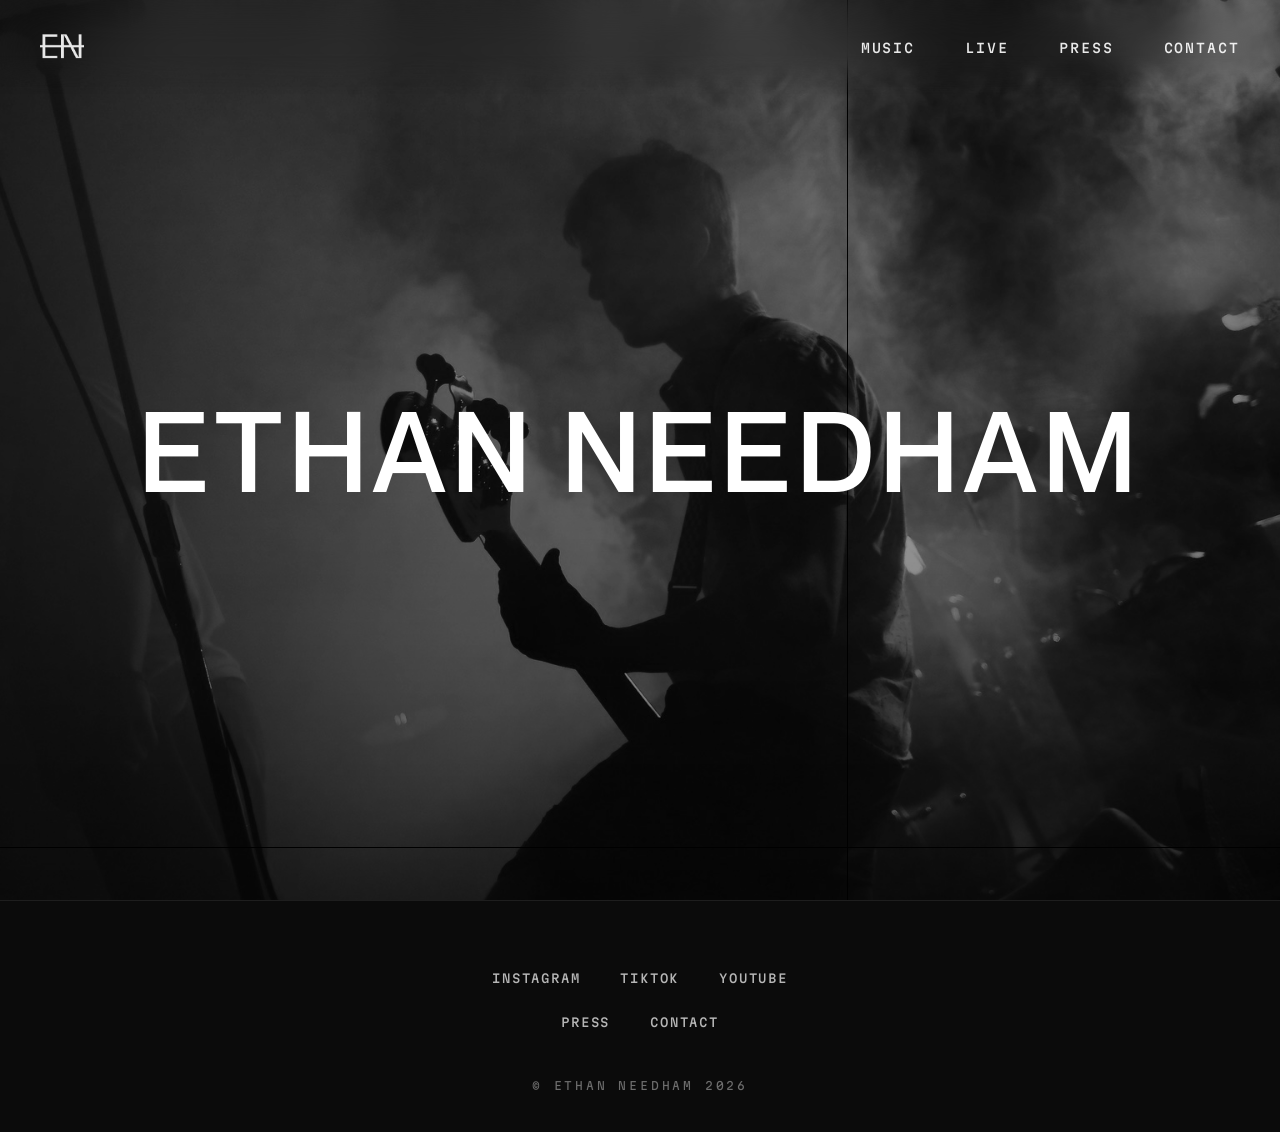
<file: index.html>
<!DOCTYPE html>
<html lang="en">

<head>

    <meta charset="UTF-8">
    <meta name="viewport" content="width=device-width, initial-scale=1">

    <title>Ethan Needham | Artist, Songwriter & Producer</title>

    <meta name="description" content="Official website of Ethan Needham. Explore music, live performances, and creative projects.">
    <meta name="author" content="Ethan Needham">
    <meta name="robots" content="index, follow">

    <link rel="canonical" href="https://ethanneedham.com/">
    <meta name="theme-color" content="#0b0b0b">

    <link rel="icon" type="image/png" href="/assets/logos/favicon.png">

    <link rel="stylesheet" href="/css/base.css">
    <link rel="stylesheet" href="/css/components.css">
    <link rel="stylesheet" href="/css/pages/home.css">

</head>

<body>

<div id="page">

<header>

    <nav class="navbar" aria-label="Main Navigation">

        <a href="/" class="nav-logo" aria-label="Home">
            <img src="/assets/logos/logo.png" alt="Ethan Needham logo">
        </a>

        <ul class="nav-links">
            <li><a href="/music/">MUSIC</a></li>
            <li><a href="/live/">LIVE</a></li>
            <li><a href="/press/">PRESS</a></li>
            <li><a href="/contact/">CONTACT</a></li>
        </ul>

    </nav>

</header>

<main>

    <section class="hero">

        <div class="hero-bg hero-bw"></div>
        <div class="hero-bg hero-color"></div>

        <div class="hero-content">
            <h1>Ethan Needham</h1>
        </div>

    </section>

</main>

<!-- FOOTER -->
<footer class="footer">

    <!-- SOCIALS -->
    <div class="footer-links">

        <a href="https://instagram.com/ethanneedham" target="_blank">INSTAGRAM</a>
        <a href="https://tiktok.com/@ethan.needham" target="_blank">TIKTOK</a>
        <a href="https://youtube.com/@ethan.needham" target="_blank">YOUTUBE</a>

    </div>

    <!-- PROFESSIONAL -->
    <div class="footer-professional">

        <a href="/press/">PRESS</a>
        <a href="/contact/">CONTACT</a>

    </div>

    <!-- COPYRIGHT -->
    <div class="footer-copyright">
        © ETHAN NEEDHAM 2026
    </div>

</footer>

<div class="transition-layer"></div>

</div>

<script src="/js/main.js"></script>
<script src="/js/hero-toggle.js"></script>

</body>
</html>
</file>
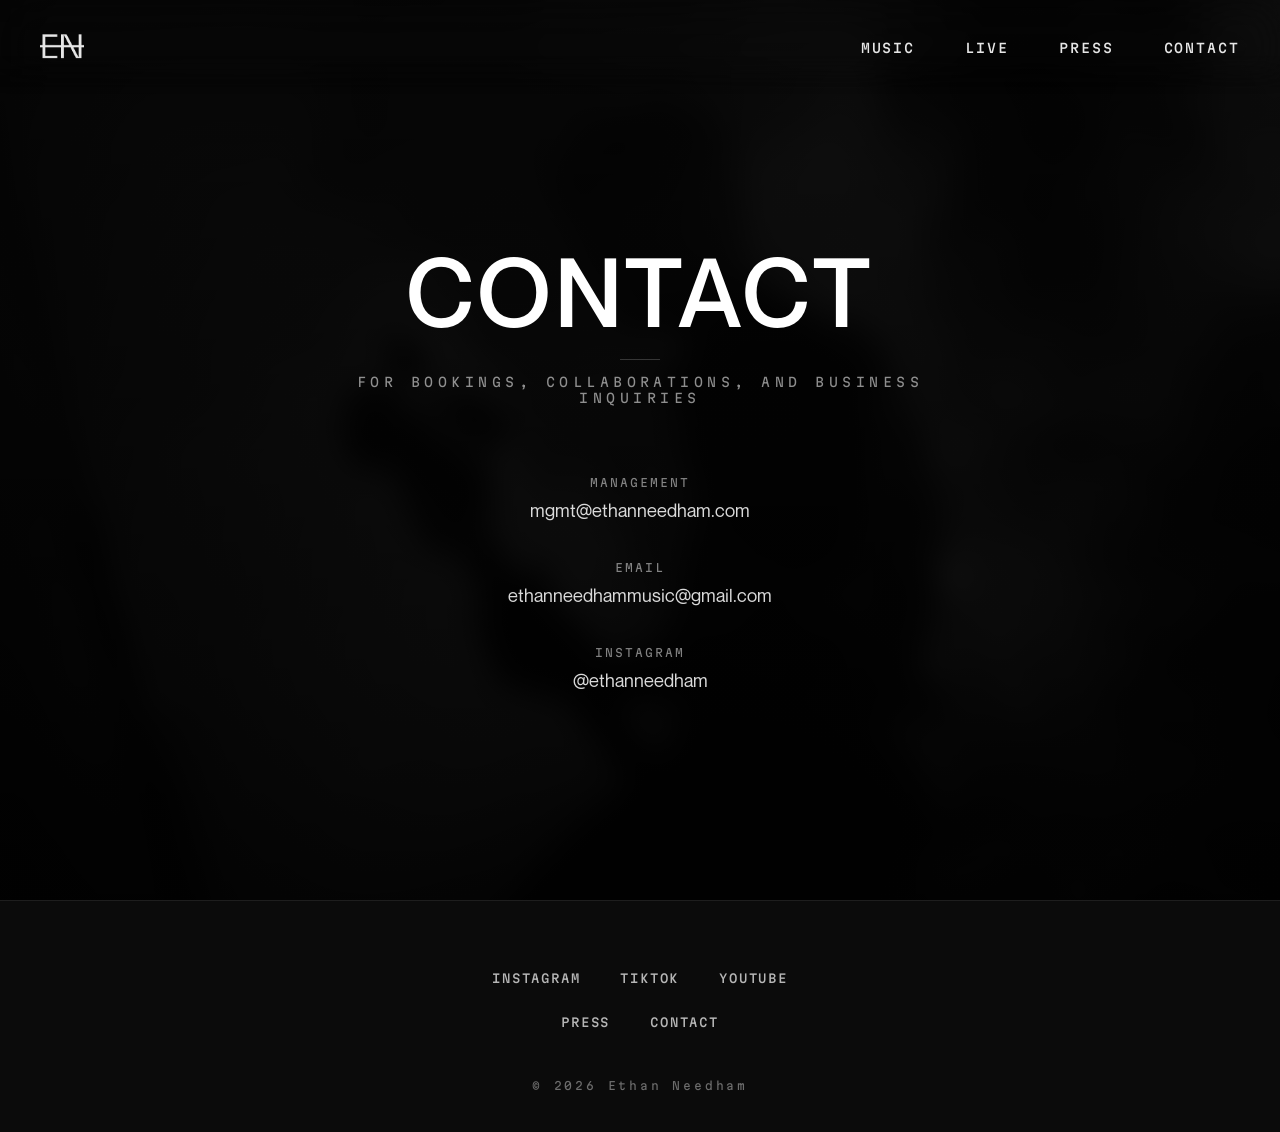
<file: contact/index.html>
<!DOCTYPE html>
<html lang="en">

<head>

    <meta charset="UTF-8">
    <meta name="viewport" content="width=device-width, initial-scale=1">

    <title>Contact | Ethan Needham</title>

    <meta name="description" content="Contact Ethan Needham for bookings, collaborations, production work, and business inquiries.">
    <meta name="author" content="Ethan Needham">
    <meta name="robots" content="index, follow">

    <link rel="canonical" href="https://ethanneedham.com/contact/">
    <meta name="theme-color" content="#0b0b0b">

    <!-- OPEN GRAPH -->
    <meta property="og:type" content="website">
    <meta property="og:site_name" content="Ethan Needham">
    <meta property="og:title" content="Contact | Ethan Needham">
    <meta property="og:description" content="Contact Ethan Needham for bookings, collaborations, production work, and business inquiries.">
    <meta property="og:url" content="https://ethanneedham.com/contact/">
    <meta property="og:image" content="https://ethanneedham.com/assets/images/artist/ethan-needham-hero.jpg">

    <!-- TWITTER -->
    <meta name="twitter:card" content="summary_large_image">
    <meta name="twitter:title" content="Contact | Ethan Needham">
    <meta name="twitter:description" content="Bookings, collaborations, production work, and business inquiries.">
    <meta name="twitter:image" content="https://ethanneedham.com/assets/images/artist/ethan-needham-hero.jpg">

    <!-- STYLES -->
    <link rel="stylesheet" href="/css/base.css">
    <link rel="stylesheet" href="/css/components.css">
    <link rel="stylesheet" href="/css/pages/contact.css">

    <link rel="icon" type="image/png" href="/assets/logos/favicon.png">

</head>

<body>

<!-- REQUIRED PJAX WRAPPER -->
<div id="page">

    <!-- HEADER -->
    <header>

        <nav class="navbar" aria-label="Main Navigation">

            <a href="/" class="nav-logo" aria-label="Ethan Needham Home">
                <img src="/assets/logos/logo.png" alt="Ethan Needham logo">
            </a>

            <ul class="nav-links">
                <li><a href="/music/">MUSIC</a></li>
                <li><a href="/live/">LIVE</a></li>
                <li><a href="/press/">PRESS</a></li>
                <li><a href="/contact/">CONTACT</a></li>
            </ul>

        </nav>

    </header>

    <!-- MAIN -->
    <main>

        <section class="contact">

            <div class="contact-bg"></div>

            <div class="contact-inner">

                <h1>CONTACT</h1>

                <p class="contact-intro">
                    For bookings, collaborations, and business inquiries
                </p>

                <div class="contact-grid">

                    <!-- MANAGEMENT FIRST -->
                    <div class="contact-item">

                        <span class="label">MANAGEMENT</span>

                        <a href="mailto:mgmt@ethanneedham.com">
                            mgmt@ethanneedham.com
                        </a>

                    </div>

                    <div class="contact-item">

                        <span class="label">EMAIL</span>

                        <a href="mailto:ethanneedhammusic@gmail.com">
                            ethanneedhammusic@gmail.com
                        </a>

                    </div>

                    <div class="contact-item">

                        <span class="label">INSTAGRAM</span>

                        <a href="https://instagram.com/ethanneedham" target="_blank" rel="noopener noreferrer">
                            @ethanneedham
                        </a>

                    </div>

                </div>

            </div>

        </section>

    </main>

    <!-- FOOTER -->
    <footer class="footer">

        <nav class="footer-links" aria-label="Social Media">

            <a href="https://instagram.com/ethanneedham" target="_blank">INSTAGRAM</a>
            <a href="https://tiktok.com/@ethan.needham" target="_blank">TIKTOK</a>
            <a href="https://youtube.com/@ethan.needham" target="_blank">YOUTUBE</a>

        </nav>

        <nav class="footer-professional">
            <a href="/press/">PRESS</a>
            <a href="/contact/">CONTACT</a>
        </nav>

        <small class="footer-copyright">
            © 2026 Ethan Needham
        </small>

    </footer>

</div>

<!-- REQUIRED TRANSITION LAYER -->
<div class="transition-layer"></div>

<!-- SCRIPT -->
<script src="/js/main.js"></script>

</body>
</html>
</file>
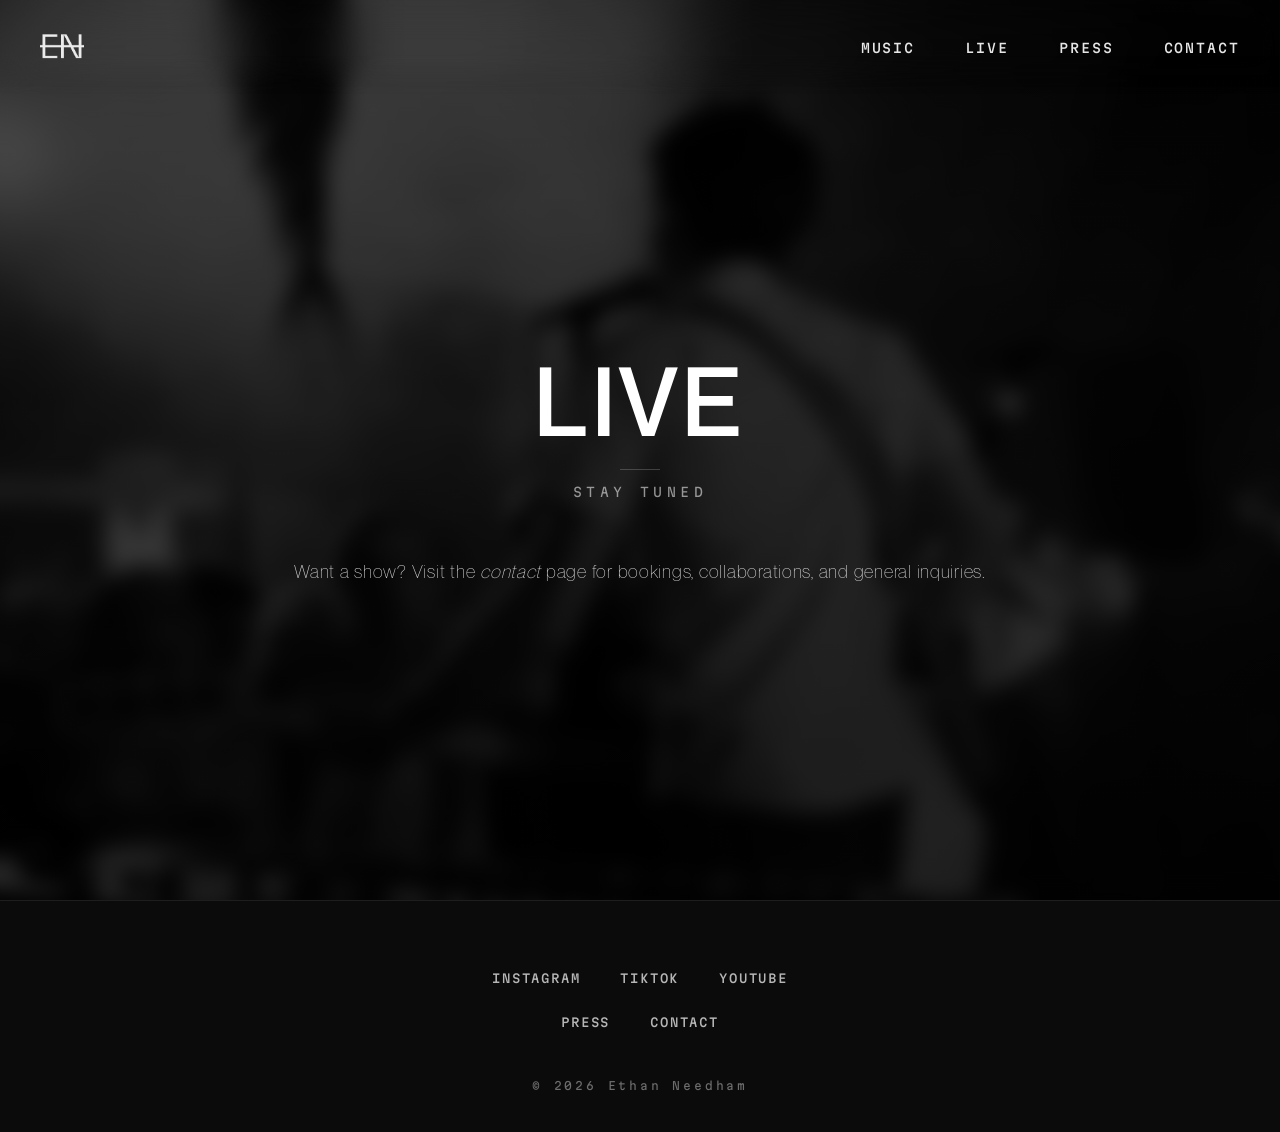
<file: live/index.html>
<!DOCTYPE html>
<html lang="en">

<head>

    <meta charset="UTF-8">
    <meta name="viewport" content="width=device-width, initial-scale=1">

    <title>Live | Ethan Needham</title>

    <meta name="description" content="Live performances, upcoming shows, and booking information for Ethan Needham.">
    <meta name="author" content="Ethan Needham">
    <meta name="robots" content="index, follow">

    <link rel="canonical" href="https://ethanneedham.com/live/">
    <meta name="theme-color" content="#0b0b0b">

    <!-- OPEN GRAPH -->
    <meta property="og:type" content="website">
    <meta property="og:site_name" content="Ethan Needham">
    <meta property="og:title" content="Live | Ethan Needham">
    <meta property="og:description" content="Live performances, upcoming shows, and booking information for Ethan Needham.">
    <meta property="og:url" content="https://ethanneedham.com/live/">
    <meta property="og:image" content="https://ethanneedham.com/assets/images/artist/ethan-needham-hero.jpg">

    <!-- TWITTER -->
    <meta name="twitter:card" content="summary_large_image">
    <meta name="twitter:title" content="Live | Ethan Needham">
    <meta name="twitter:description" content="Live performances and booking info.">
    <meta name="twitter:image" content="https://ethanneedham.com/assets/images/artist/ethan-needham-hero.jpg">

    <!-- STYLES -->
    <link rel="stylesheet" href="/css/base.css">
    <link rel="stylesheet" href="/css/components.css">
    <link rel="stylesheet" href="/css/pages/live.css">

    <link rel="icon" type="image/png" href="/assets/logos/favicon.png">

</head>

<body>

<!-- REQUIRED PJAX WRAPPER -->
<div id="page">

    <!-- HEADER -->
    <header>

        <nav class="navbar" aria-label="Main Navigation">

            <a href="/" class="nav-logo" aria-label="Ethan Needham Home">
                <img src="/assets/logos/logo.png" alt="Ethan Needham logo">
            </a>

            <ul class="nav-links">
                <li><a href="/music/">MUSIC</a></li>
                <li><a href="/live/">LIVE</a></li>
                <li><a href="/press/">PRESS</a></li>
                <li><a href="/contact/">CONTACT</a></li>
            </ul>

        </nav>

    </header>

    <!-- MAIN -->
    <main>

        <section class="live">

            <div class="live-bg"></div>

            <div class="live-inner">

                <h1>LIVE</h1>

                <p class="live-intro">
                    STAY TUNED
                </p>

                <p class="live-message">
                    Want a show? Visit the <i><a href="/contact/">contact</a></i> page for bookings, collaborations, and general inquiries.
                </p>

            </div>

        </section>

    </main>

    <!-- FOOTER -->
    <footer class="footer">

        <nav class="footer-links" aria-label="Social Media">

            <a href="https://instagram.com/ethanneedham" target="_blank">INSTAGRAM</a>
            <a href="https://tiktok.com/@ethan.needham" target="_blank">TIKTOK</a>
            <a href="https://youtube.com/@ethan.needham" target="_blank">YOUTUBE</a>

        </nav>

        <nav class="footer-professional">
            <a href="/press/">PRESS</a>
            <a href="/contact/">CONTACT</a>
        </nav>

        <small class="footer-copyright">
            © 2026 Ethan Needham
        </small>

    </footer>

</div>

<!-- REQUIRED TRANSITION LAYER -->
<div class="transition-layer"></div>

<!-- SCRIPTS -->
<script src="/js/main.js"></script>

</body>
</html>
</file>
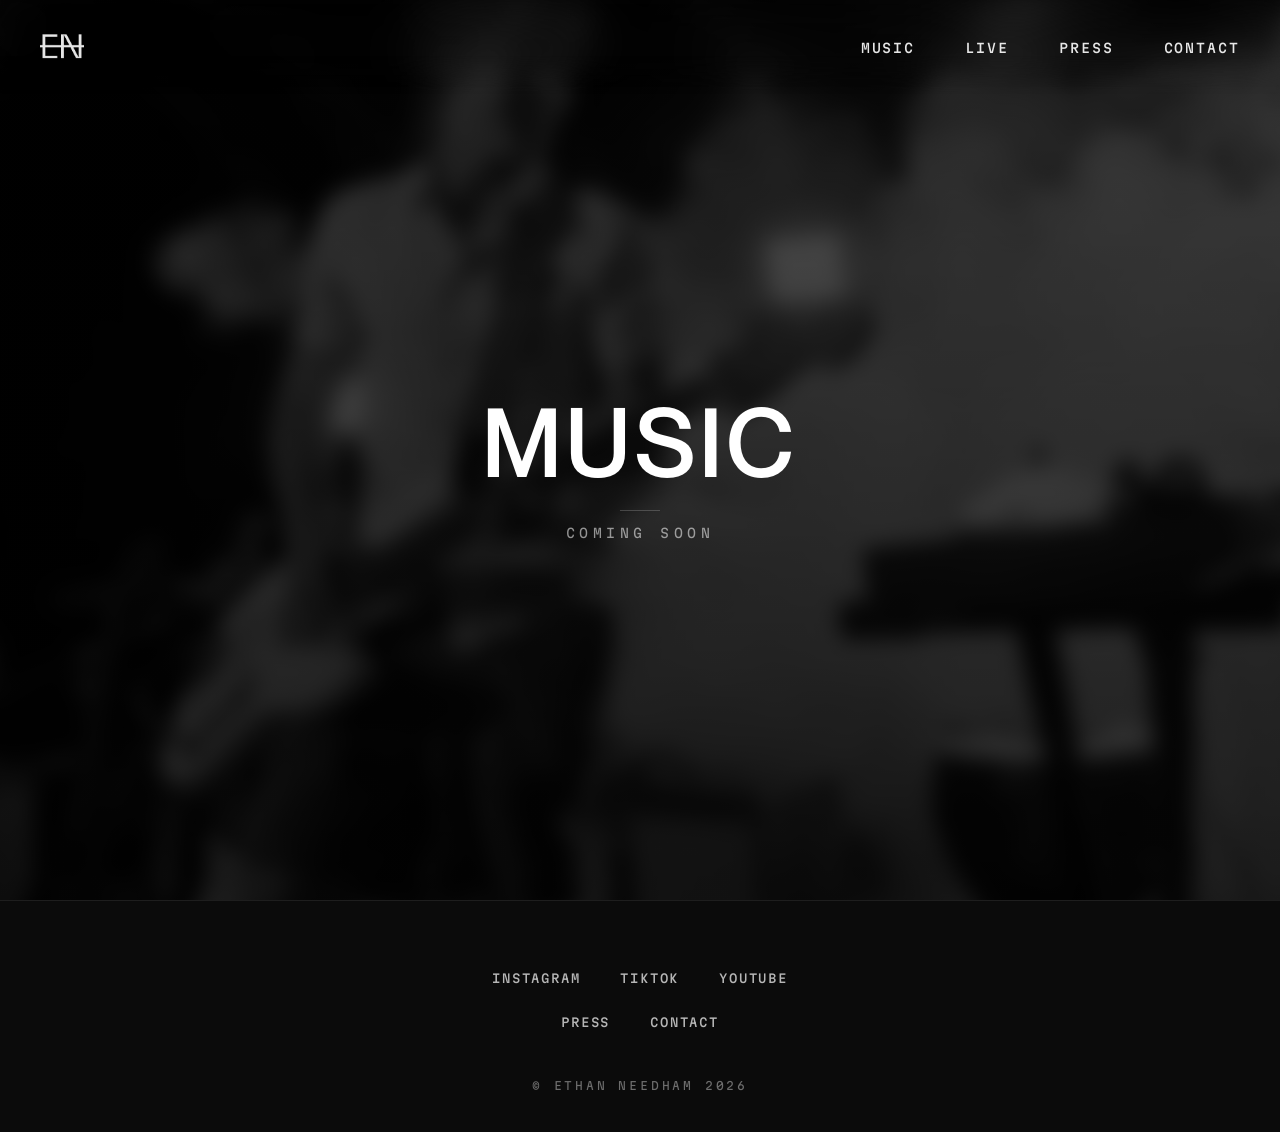
<file: music/index.html>
<!DOCTYPE html>
<html lang="en">

<head>

    <meta charset="UTF-8">
    <meta name="viewport" content="width=device-width, initial-scale=1">

    <title>Music | Ethan Needham</title>

    <meta
        name="description"
        content="Music by Ethan Needham. Explore releases, upcoming work, and sonic projects blending alternative rock, dark pop, and modern production.">

    <meta name="author" content="Ethan Needham">
    <meta name="robots" content="index, follow">

    <link rel="canonical" href="https://ethanneedham.com/music/">

    <meta name="theme-color" content="#0b0b0b">

    <!-- OPEN GRAPH -->
    <meta property="og:type" content="website">
    <meta property="og:site_name" content="Ethan Needham">

    <meta property="og:title" content="Music | Ethan Needham">

    <meta property="og:description" content="Music by Ethan Needham. Explore releases and sonic projects.">

    <meta property="og:url" content="https://ethanneedham.com/music/">

    <meta property="og:image" content="https://ethanneedham.com/assets/images/artist/ethan-needham-hero.jpg">

    <!-- TWITTER -->
    <meta name="twitter:card" content="summary_large_image">

    <meta name="twitter:title" content="Music | Ethan Needham">

    <meta name="twitter:description" content="Music by Ethan Needham. Explore sonic projects and releases.">

    <meta name="twitter:image" content="https://ethanneedham.com/assets/images/artist/ethan-needham-hero.jpg">

    <!-- STYLES -->
    <link rel="stylesheet" href="/css/base.css">
    <link rel="stylesheet" href="/css/components.css">
    <link rel="stylesheet" href="/css/pages/music.css">

    <link rel="icon" type="image/png" href="/assets/logos/favicon.png">

</head>

<body>

<!-- REQUIRED FOR PJAX -->
<div id="page">

    <!-- HEADER -->
    <header>

        <nav class="navbar" aria-label="Main Navigation">

            <a href="/" class="nav-logo" aria-label="Ethan Needham Home">
                <img src="/assets/logos/logo.png" alt="Ethan Needham logo">
            </a>

            <ul class="nav-links">

                <li><a href="/music/">MUSIC</a></li>
                <li><a href="/live/">LIVE</a></li>
                <li><a href="/press/">PRESS</a></li>
                <li><a href="/contact/">CONTACT</a></li>

            </ul>

        </nav>

    </header>

    <!-- MAIN -->
    <main>

        <section class="music">

            <div class="music-bg"></div>

            <div class="music-inner">

                <h1>MUSIC</h1>

                <p class="music-intro">
                    COMING SOON
                </p>

            </div>

        </section>

    </main>

    <!-- FOOTER -->
    <footer class="footer">

        <!-- SOCIALS -->
        <div class="footer-links">

            <a href="https://instagram.com/ethanneedham" target="_blank">INSTAGRAM</a>
            <a href="https://tiktok.com/@ethan.needham" target="_blank">TIKTOK</a>
            <a href="https://youtube.com/@ethan.needham" target="_blank">YOUTUBE</a>

        </div>

        <!-- PROFESSIONAL -->
        <div class="footer-professional">

            <a href="/press/">PRESS</a>
            <a href="/contact/">CONTACT</a>

        </div>

        <!-- COPYRIGHT -->
        <div class="footer-copyright">
            © ETHAN NEEDHAM 2026
        </div>

    </footer>

</div>

<!-- TRANSITION LAYER -->
<div class="transition-layer"></div>

<!-- SCRIPTS -->
<script src="/js/main.js"></script>

</body>
</html>
</file>
<file: css/base.css>
@import url('https://fonts.googleapis.com/css2?family=Martian+Mono:wght@300;400;500;700&display=swap');

@font-face {
    font-family: 'Neue Montreal';
    src: url('../assets/fonts/NeueMontreal-Light.otf');
    font-weight: 300;
}

@font-face {
    font-family: 'Neue Montreal';
    src: url('../assets/fonts/NeueMontreal-Regular.otf');
    font-weight: 400;
}

@font-face {
    font-family: 'Neue Montreal';
    src: url('../assets/fonts/NeueMontreal-Medium.otf');
    font-weight: 500;
}

@font-face {
    font-family: 'Neue Montreal';
    src: url('../assets/fonts/NeueMontreal-Bold.otf');
    font-weight: 700;
}

/* =========================
ROOT
========================= */

:root {

    --bg: #000;
    --text: #fff;

    --font-display: 'Neue Montreal', sans-serif;
    --font-mono: 'Martian Mono', monospace;

}

/* =========================
RESET
========================= */

*,
*::before,
*::after {

    margin: 0;
    padding: 0;
    box-sizing: border-box;

}

html {
    scroll-behavior: smooth;
}

html,
body {

    background: var(--bg);
    color: var(--text);

    font-family: var(--font-display);

    overflow-x: hidden;

    text-rendering: optimizeLegibility;

    -webkit-font-smoothing: antialiased;
    -moz-osx-font-smoothing: grayscale;

}

html,
body {
    height: auto;
    min-height: 100%;
    overflow-y: auto;
}

/* =========================
MEDIA
========================= */

img {

    display: block;
    max-width: 100%;
    height: auto;

}

picture {
    display: block;
}

/* =========================
LINKS
========================= */

a {

    color: inherit;
    text-decoration: none;

}

/* =========================
FORMS
========================= */

button,
input,
textarea,
select {
    font: inherit;
}

/* =========================
LISTS
========================= */

ul,
ol {
    list-style: none;
}

/* kill nav weird bullets / dots completely */
.nav-links li::before,
.nav-links li::after {

    content: none !important;
    display: none !important;

}

/* =========================
PAGE WRAPPER (PJAX)
========================= */

#page {

    opacity: 1;

    filter: blur(0px);

    transform: none;

    transition:
        opacity 1.4s cubic-bezier(0.22, 1, 0.36, 1),
        filter 1.4s cubic-bezier(0.22, 1, 0.36, 1);

    will-change: opacity, filter;

}

/* OUTGOING STATE (ONLY BLUR + FADE) */
#page.is-out {

    opacity: 0.85;

    filter: blur(22px);

    transform: none;

}

/* =========================
TRANSITION LAYER (DISABLED STYLE)
========================= */

.transition-layer {

    position: fixed;
    inset: 0;

    pointer-events: none;

    opacity: 0;

    z-index: 99999;

}

/* =========================
SELECTION
========================= */

::selection {

    background: rgba(255, 255, 255, 0.2);

}
</file>
<file: css/components.css>
/* =========================
NAVBAR
========================= */

.navbar {

    position: fixed;

    top: 0;
    left: 0;

    width: 100%;

    z-index: 9999;

    display: flex;
    justify-content: space-between;
    align-items: center;

    padding: 25px 40px;

    background: rgba(0, 0, 0, 0.02);

    backdrop-filter: blur(24px) saturate(120%);
    -webkit-backdrop-filter: blur(24px) saturate(120%);

    mask-image: linear-gradient(
        to bottom,
        black 60%,
        transparent 100%
    );

    -webkit-mask-image: linear-gradient(
        to bottom,
        black 60%,
        transparent 100%
    );

    transition:
        transform 0.5s cubic-bezier(0.2, 0.8, 0.2, 1),
        opacity var(--transition-medium);
}

.navbar.hidden {
    transform: translateY(-100%);
    opacity: 0;
}

/* =========================
LOGO
========================= */

.nav-logo {

    display: flex;
    align-items: center;

    flex-shrink: 0;
}

.nav-logo img {

    height: 44px;
    width: auto;

    max-width: 140px;

    object-fit: contain;

    opacity: 0.9;

    transition: opacity var(--transition-fast);
}

.nav-logo img:hover {
    opacity: 1;
}

/* =========================
NAVIGATION
========================= */

.nav-links {

    display: flex;

    align-items: center;

    gap: 50px;
}

.nav-links a {

    font-family: var(--font-mono);

    color: var(--text);

    font-size: 0.8rem;
    font-weight: 500;

    letter-spacing: 0.15em;

    text-transform: uppercase;

    opacity: 0.9;

    transition: opacity var(--transition-fast);
}

.nav-links a:hover {
    opacity: 0.6;
}

/* =========================
BUTTONS
========================= */

.btn {

    display: inline-flex;

    justify-content: center;
    align-items: center;

    padding: 14px 28px;

    font-family: var(--font-mono);

    font-size: 0.8rem;
    font-weight: 500;

    letter-spacing: 0.12em;

    text-transform: uppercase;

    transition: all var(--transition-fast);
}

.btn-primary {

    background: white;

    color: black;
}

.btn-primary:hover {
    transform: translateY(-2px);
}

.btn-secondary {

    border: 1px solid rgba(255,255,255,0.8);

    color: white;
}

.btn-secondary:hover {

    background: white;

    color: black;
}

/* =========================
FOOTER
========================= */

.footer {

    background: rgba(14, 14, 14, 0.8);

    border-top: 1px solid rgba(255,255,255,0.08);

    padding: 70px 20px 40px;

    display: flex;
    flex-direction: column;

    align-items: center;
    text-align: center;
}

/* =========================
MAILING LIST
========================= */

.footer-signup {

    width: min(900px, 85vw);

    margin-bottom: 45px;
}

.signup-form {

    display: flex;
    align-items: center;

    gap: 16px;
}

.signup-form input {

    flex: 1;

    background: transparent;
    border: none;

    border-bottom: 1px solid rgba(255,255,255,0.18);

    padding: 0 0 12px;

    color: white;

    font-family: var(--font-mono);

    font-size: 0.72rem;
    font-weight: 500;

    letter-spacing: 0.32em;
    text-transform: uppercase;

    outline: none;

    transition:
        border-color 0.25s ease,
        opacity 0.25s ease;
}

.signup-form input:focus {

    border-color: rgba(255,255,255,0.6);
}

.signup-form input::placeholder {

    color: rgba(255,255,255,0.55);

    letter-spacing: 0.32em;
}

.signup-form button {

    background: transparent;

    border: 1px solid rgba(255,255,255,0.25);

    color: rgba(255,255,255,0.75);

    cursor: pointer;

    font-family: var(--font-mono);

    font-size: 0.68rem;
    font-weight: 600;

    letter-spacing: 0.28em;
    text-transform: uppercase;

    padding: 12px 18px;

    min-width: 90px;

    transition:
        background 0.25s ease,
        color 0.25s ease,
        border-color 0.25s ease,
        transform 0.25s ease;
}

.signup-form button:hover {

    background: rgba(255,255,255,0.95);

    color: black;

    border-color: white;

    transform: translateY(-1px);
}

/* =========================
FOOTER LINKS
========================= */

.footer-links,
.footer-professional {

    display: flex;

    justify-content: center;

    flex-wrap: wrap;

    gap: 40px;

    margin-bottom: 30px;
}

.footer a {

    font-family: var(--font-mono);

    color: var(--text);

    font-size: 0.75rem;
    font-weight: 500;

    letter-spacing: 0.15em;

    text-transform: uppercase;

    opacity: 0.7;

    transition: opacity var(--transition-fast);
}

.footer a:hover {
    opacity: 1;
}

.footer-copyright {

    font-family: var(--font-mono);

    margin-top: 20px;

    font-size: 0.7rem;

    letter-spacing: 0.25em;

    opacity: 0.4;
}

/* =========================
MOBILE
========================= */

@media (max-width: 768px) {

    .navbar {
        padding: 22px 24px;
    }

    .nav-links {
        gap: 24px;
    }

    .nav-links a {
        font-size: 0.65rem;
    }

    .footer-signup {
        width: 100%;
        margin-bottom: 40px;
    }

    .signup-form {

        flex-direction: column;
        align-items: stretch;

        gap: 18px;
    }

    .signup-form button {

        width: 100%;

        padding-bottom: 12px;
    }

    .footer-links,
    .footer-professional {

        flex-direction: column;

        gap: 18px;
    }
}
</file>
<file: css/pages/home.css>
/* =========================
HOME HERO
========================= */

.hero {

    position: relative;

    min-height: 100svh;

    overflow: hidden;

    display: flex;
    justify-content: center;
    align-items: center;

    text-align: center;
}

/* =========================
IMAGE LAYERS
========================= */

.hero-bg {

    position: absolute;
    inset: 0;

    background-size: cover;
    background-position: center;
    background-repeat: no-repeat;

    will-change: opacity;

    transition:
        opacity 2.2s cubic-bezier(0.25, 0.8, 0.25, 1),
        transform 2.2s cubic-bezier(0.25, 0.8, 0.25, 1);
}

.hero-bw {
    background-image: url('../../assets/images/artist/ethan-needham-hero-black-and-white.png');
    opacity: 1;
}

.hero-color {
    background-image: url('../../assets/images/artist/ethan-needham-hero-color.png');
    opacity: 0;
}

/* =========================
OVERLAY
========================= */

.hero::after {

    content: '';

    position: absolute;
    inset: 0;

    background: linear-gradient(
        to bottom,
        rgba(0,0,0,0.25),
        rgba(0,0,0,0.55)
    );

    z-index: 1;
}

/* =========================
COLOR MODE
========================= */

.hero.color-mode .hero-bw {
    opacity: 0;
}

.hero.color-mode .hero-color {
    opacity: 1;
    transform: scale(1.02);
}

/* =========================
CONTENT
========================= */

.hero-content {

    position: relative;
    z-index: 2;

    color: white;

    padding: 20px;

    display: flex;
    flex-direction: column;
    align-items: center;
    justify-content: center;
}

/* MAIN TITLE */

.hero-content h1 {

    font-family: var(--font-display);

    font-size: clamp(4rem, 10vw, 7rem);

    font-weight: 500;

    line-height: 0.9;

    letter-spacing: 0.05em;

    text-transform: uppercase;
}

/* removed subtitle intentionally */

/* =========================
MOBILE
========================= */

@media (max-width: 768px) {

    .hero-content h1 {
        font-size: clamp(2.75rem, 12vw, 4.5rem);
    }
}
</file>
<file: css/pages/contact.css>
/* =========================
CONTACT PAGE
========================= */

.contact {

    position: relative;

    min-height: 100svh;

    overflow: hidden;

    display: flex;
    justify-content: center;
    align-items: center;

    text-align: center;

    padding: 140px 20px 100px;
}

/* =========================
BACKGROUND
========================= */

.contact-bg {

    position: absolute;
    inset: -40px;

    background-image:
        url('../../assets/images/artist/ethan-needham-hero-black-and-white.png');

    background-size: cover;
    background-position: center;

    opacity: 0.35;

    filter: blur(14px);

    transform: scale(1.08);

    z-index: 0;
}

.contact::after {

    content: '';

    position: absolute;
    inset: 0;

    background:
        linear-gradient(
            to bottom,
            rgba(0,0,0,0.70),
            rgba(0,0,0,0.85)
        );

    z-index: 1;
}

/* =========================
CONTENT
========================= */

.contact-inner {

    position: relative;

    z-index: 2;

    width: 100%;
    max-width: 700px;

    padding: 20px;
}

.contact-inner h1 {

    font-family: var(--font-display);

    font-size: clamp(3rem, 8vw, 6rem);

    font-weight: 500;

    line-height: 0.9;

    letter-spacing: 0.04em;

    text-transform: uppercase;
}

/* =========================
SIGNAL TEXT
========================= */

.contact-intro {

    margin-top: 24px;

    font-family: var(--font-mono);

    font-size: 0.8rem;

    font-weight: 400;

    letter-spacing: 0.35em;

    text-transform: uppercase;

    opacity: 0.55;
}

.contact-intro::before {

    content: '';

    display: block;

    width: 40px;
    height: 1px;

    margin: 0 auto 14px;

    background: rgba(255,255,255,0.35);
}

/* =========================
CONTACT GRID
========================= */

.contact-grid {

    margin-top: 70px;

    display: flex;
    flex-direction: column;

    gap: 40px;
}

.contact-item {

    display: flex;
    flex-direction: column;

    gap: 10px;
}

.label {

    font-family: var(--font-mono);

    font-size: 0.7rem;

    letter-spacing: 0.18em;

    text-transform: uppercase;

    opacity: 0.5;
}

.contact-item a {

    font-family: var(--font-display);

    font-size: clamp(1rem, 2vw, 1.15rem);

    color: white;

    text-decoration: none;

    opacity: 0.85;

    transition: opacity var(--transition-fast);
}

.contact-item a:hover {

    opacity: 1;
}

/* =========================
MOBILE
========================= */

@media (max-width: 768px) {

    .contact {

        padding: 120px 20px 80px;
    }

    .contact-inner h1 {

        font-size: clamp(2.5rem, 12vw, 4.5rem);
    }

    .contact-grid {

        margin-top: 50px;
    }

}
</file>
<file: css/pages/live.css>
/* =========================
LIVE PAGE
========================= */

.live {

    position: relative;

    min-height: 100svh;

    overflow: hidden;

    display: flex;
    justify-content: center;
    align-items: center;

    text-align: center;

    padding: 140px 20px 100px;
}

/* =========================
BACKGROUND
========================= */

.live-bg {

    position: absolute;
    inset: -40px;

    background-image:
        url('../../assets/images/artist/ethan-needham-crowd.png');

    background-size: cover;
    background-position: center center;
    background-repeat: no-repeat;

    opacity: 0.75;

    filter: blur(10px);

    transform: scale(1.08);

    z-index: 0;
}

.live::after {

    content: '';

    position: absolute;
    inset: 0;

    background:
        linear-gradient(
            to bottom,
            rgba(0, 0, 0, 0.60),
            rgba(0, 0, 0, 0.78)
        );

    z-index: 1;
}

/* =========================
CONTENT
========================= */

.live-inner {

    position: relative;

    z-index: 2;

    width: 100%;
    max-width: 1000px;

    padding: 20px;
}

.live-inner h1 {

    font-family: var(--font-display);

    font-size: clamp(3rem, 8vw, 6rem);

    font-weight: 500;

    line-height: 0.9;

    letter-spacing: 0.04em;

    text-transform: uppercase;

    color: white;
}

/* =========================
SIGNAL TEXT
========================= */

.live-intro {

    margin-top: 24px;

    font-family: var(--font-mono);

    font-size: 0.8rem;

    font-weight: 400;

    letter-spacing: 0.35em;

    text-transform: uppercase;

    opacity: 0.55;
}

.live-intro::before {

    content: '';

    display: block;

    width: 40px;
    height: 1px;

    margin: 0 auto 14px;

    background: rgba(255, 255, 255, 0.35);
}

/* =========================
MESSAGE
========================= */

.live-message {

    margin-top: 60px;

    font-family: var(--font-display);

    font-size: clamp(1rem, 1.5vw, 1.15rem);

    font-weight: 300;

    letter-spacing: 0.04em;

    opacity: 0.85;
}

/* =========================
MOBILE
========================= */

@media (max-width: 768px) {

    .live {

        padding: 120px 20px 80px;
    }

    .live-inner h1 {

        font-size: clamp(2.5rem, 12vw, 4.5rem);
    }

    .live-intro {

        font-size: 0.7rem;

        letter-spacing: 0.2em;
    }

    .live-message {

        margin-top: 40px;

        font-size: 0.95rem;
    }

    .live-bg {

        filter: blur(8px);

        opacity: 0.8;
    }

}
</file>
<file: css/pages/music.css>
/* =========================
MUSIC PAGE
========================= */

.music {

    position: relative;

    min-height: 100svh;

    overflow: hidden;

    display: flex;
    justify-content: center;
    align-items: center;

    text-align: center;

    padding: 140px 20px 100px;
}

/* =========================
BACKGROUND
========================= */

.music-bg {

    position: absolute;
    inset: -40px;

    background-image:
        url('../../assets/images/artist/ethan-needham-bass.png');

    background-size: cover;
    background-position: center center;
    background-repeat: no-repeat;

    opacity: 0.75;

    filter: blur(10px);

    transform: scale(1.08);

    z-index: 0;
}

.music::after {

    content: '';

    position: absolute;
    inset: 0;

    background:
        linear-gradient(
            to bottom,
            rgba(0, 0, 0, 0.60),
            rgba(0, 0, 0, 0.78)
        );

    z-index: 1;
}

/* =========================
CONTENT
========================= */

.music-inner {

    position: relative;

    z-index: 2;

    width: 100%;
    max-width: 1000px;

    padding: 20px;
}

.music-inner h1 {

    font-family: var(--font-display);

    font-size: clamp(3rem, 8vw, 6rem);

    font-weight: 500;

    line-height: 0.9;

    letter-spacing: 0.04em;

    text-transform: uppercase;

    color: white;
}

/* =========================
SIGNAL TEXT
========================= */

.music-intro {

    margin-top: 24px;

    font-family: var(--font-mono);

    font-size: 0.8rem;

    font-weight: 400;

    letter-spacing: 0.35em;

    text-transform: uppercase;

    opacity: 0.55;
}

.music-intro::before {

    content: '';

    display: block;

    width: 40px;
    height: 1px;

    margin: 0 auto 14px;

    background: rgba(255, 255, 255, 0.35);
}

/* =========================
MOBILE
========================= */

@media (max-width: 768px) {

    .music {

        padding: 120px 20px 80px;
    }

    .music-inner h1 {

        font-size: clamp(2.5rem, 12vw, 4.5rem);
    }

    .music-intro {

        font-size: 0.7rem;

        letter-spacing: 0.2em;
    }

    .music-message {

        margin-top: 40px;

        font-size: 0.95rem;
    }

    .music-bg {

        filter: blur(8px);

        opacity: 0.8;
    }

}
</file>
